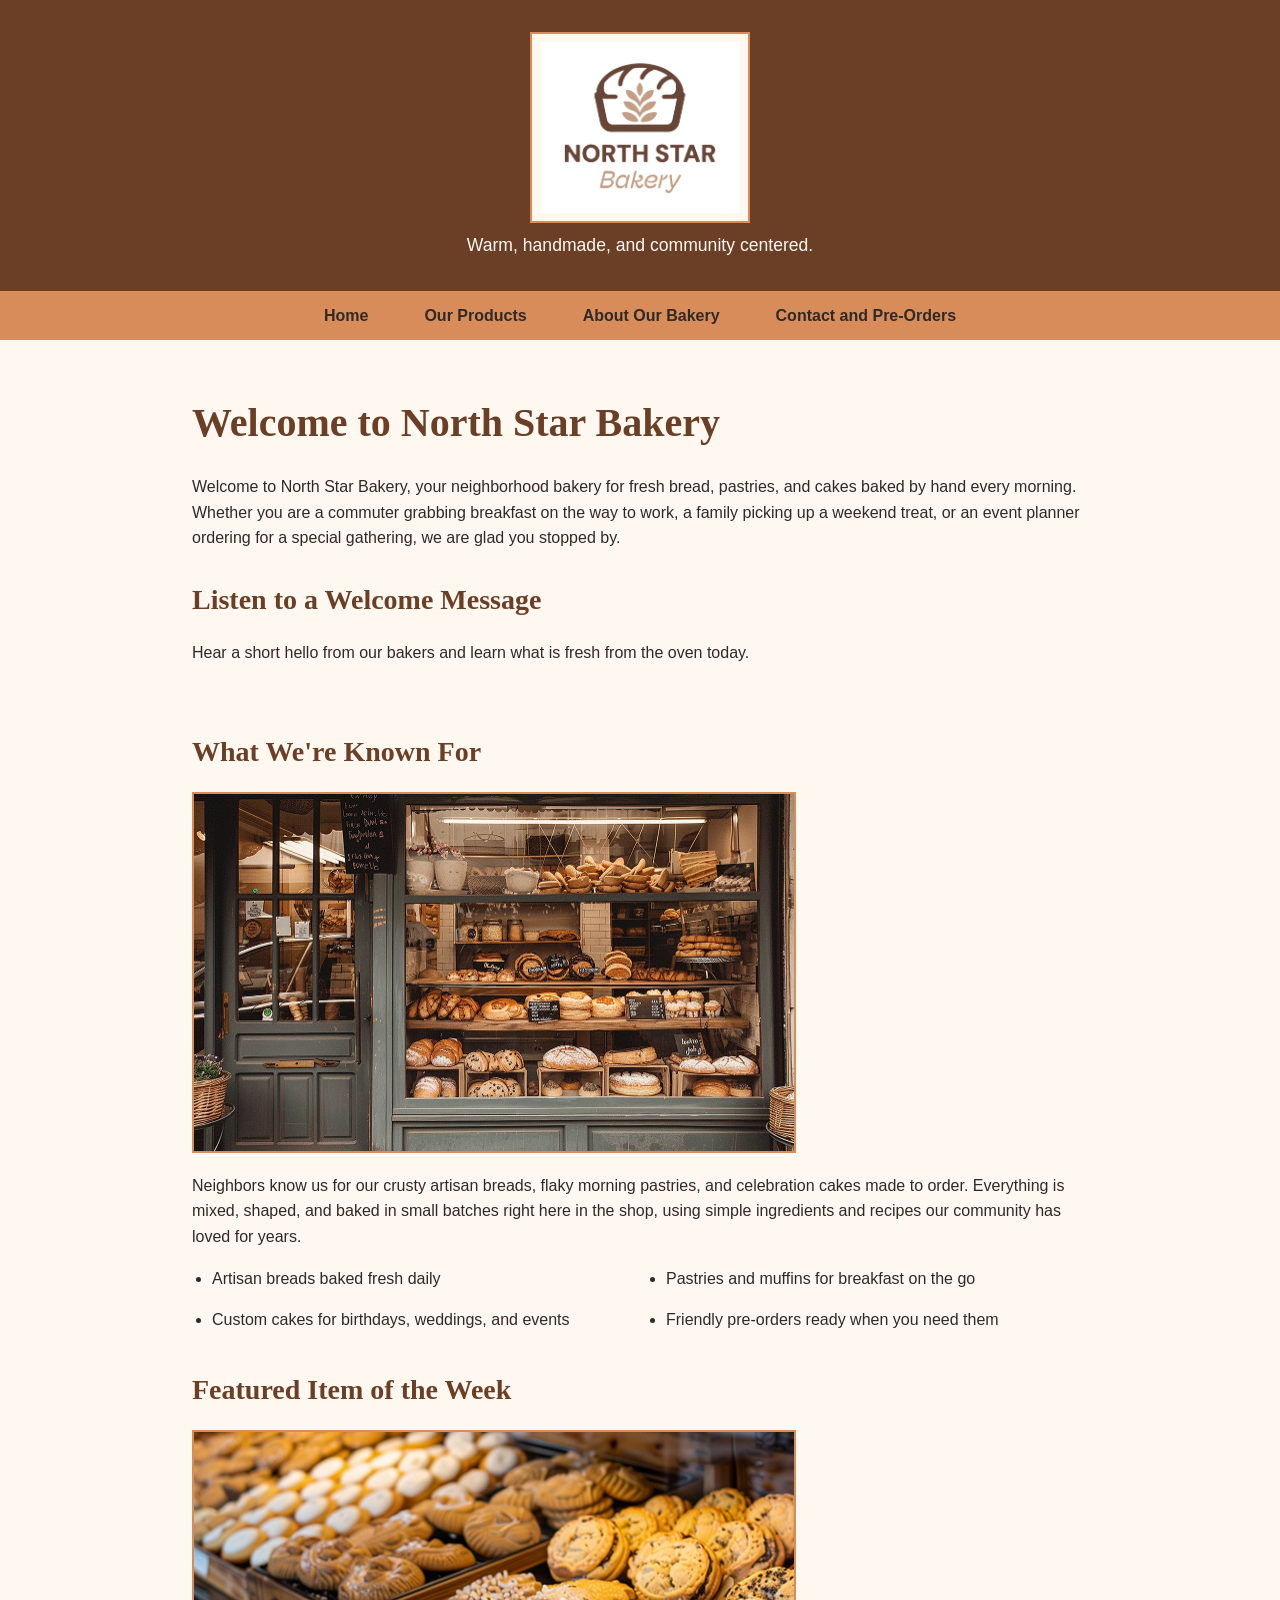
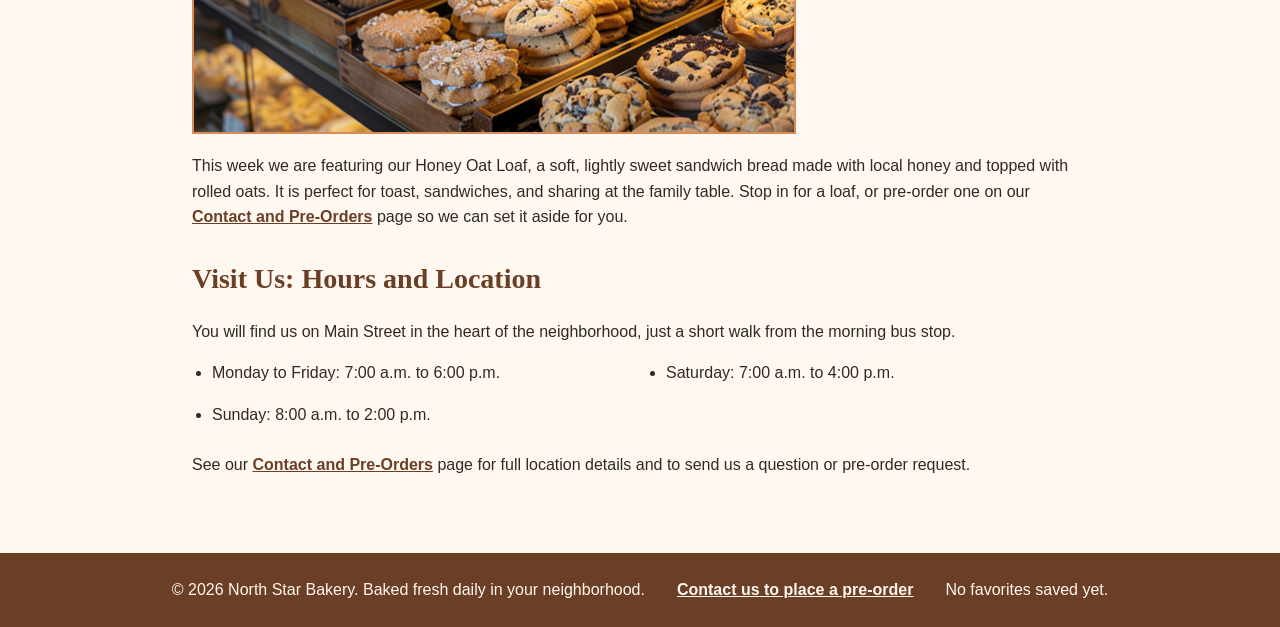
<file: index.html>
<!DOCTYPE html>
<html lang="en">
<head>
  <meta charset="UTF-8">
  <meta name="viewport" content="width=device-width, initial-scale=1.0">
  <title>North Star Bakery | Home</title>
  <link rel="stylesheet" href="styles.css">
  <script src="script.js" defer></script>
</head>
<body>
  <header>
    <img src="bakery-logo.png" alt="North Star Bakery logo featuring a gold star above the bakery name" width="200">
    <p>Warm, handmade, and community centered.</p>
  </header>

  <nav aria-label="Main navigation">
    <ul>
      <li><a href="index.html">Home</a></li>
      <li><a href="products.html">Our Products</a></li>
      <li><a href="about.html">About Our Bakery</a></li>
      <li><a href="contact.html">Contact and Pre-Orders</a></li>
    </ul>
  </nav>

  <main>
    <h1>Welcome to North Star Bakery</h1>
    <p>Welcome to North Star Bakery, your neighborhood bakery for fresh bread, pastries, and cakes baked by hand every morning. Whether you are a commuter grabbing breakfast on the way to work, a family picking up a weekend treat, or an event planner ordering for a special gathering, we are glad you stopped by.</p>

    <h2>Listen to a Welcome Message</h2>
    <p>Hear a short hello from our bakers and learn what is fresh from the oven today.</p>
    <audio controls>
      <source src="bakery-welcome.mp3" type="audio/mpeg">
      Your browser does not support the audio element. You can download and listen to our welcome message here:
      <a href="bakery-welcome.mp3">Download the North Star Bakery welcome message (MP3)</a>.
    </audio>

    <h2>What We're Known For</h2>
    <img src="bakery-storefront.jpg" alt="The front of North Star Bakery, with neighbors entering beneath a striped awning and fresh bread displayed in the window" width="600">
    <p>Neighbors know us for our crusty artisan breads, flaky morning pastries, and celebration cakes made to order. Everything is mixed, shaped, and baked in small batches right here in the shop, using simple ingredients and recipes our community has loved for years.</p>
    <ul>
      <li>Artisan breads baked fresh daily</li>
      <li>Pastries and muffins for breakfast on the go</li>
      <li>Custom cakes for birthdays, weddings, and events</li>
      <li>Friendly pre-orders ready when you need them</li>
    </ul>

    <h2>Featured Item of the Week</h2>
    <picture>
      <source media="(min-width: 700px)" srcset="bakery-feature-large.jpg">
      <img src="bakery-feature-small.jpg" alt="This week's featured bake, a golden honey oat loaf topped with rolled oats, sliced on a wooden serving board" width="600">
    </picture>
    <p>This week we are featuring our Honey Oat Loaf, a soft, lightly sweet sandwich bread made with local honey and topped with rolled oats. It is perfect for toast, sandwiches, and sharing at the family table. Stop in for a loaf, or pre-order one on our <a href="contact.html">Contact and Pre-Orders</a> page so we can set it aside for you.</p>

    <h2>Visit Us: Hours and Location</h2>
    <p>You will find us on Main Street in the heart of the neighborhood, just a short walk from the morning bus stop.</p>
    <ul>
      <li>Monday to Friday: 7:00 a.m. to 6:00 p.m.</li>
      <li>Saturday: 7:00 a.m. to 4:00 p.m.</li>
      <li>Sunday: 8:00 a.m. to 2:00 p.m.</li>
    </ul>
    <p>See our <a href="contact.html">Contact and Pre-Orders</a> page for full location details and to send us a question or pre-order request.</p>
  </main>

  <footer>
    <p>&copy; 2026 North Star Bakery. Baked fresh daily in your neighborhood.</p>
    <p><a href="contact.html">Contact us to place a pre-order</a></p>
    <p id="favorites-summary"></p>
  </footer>
</body>
</html>
</file>
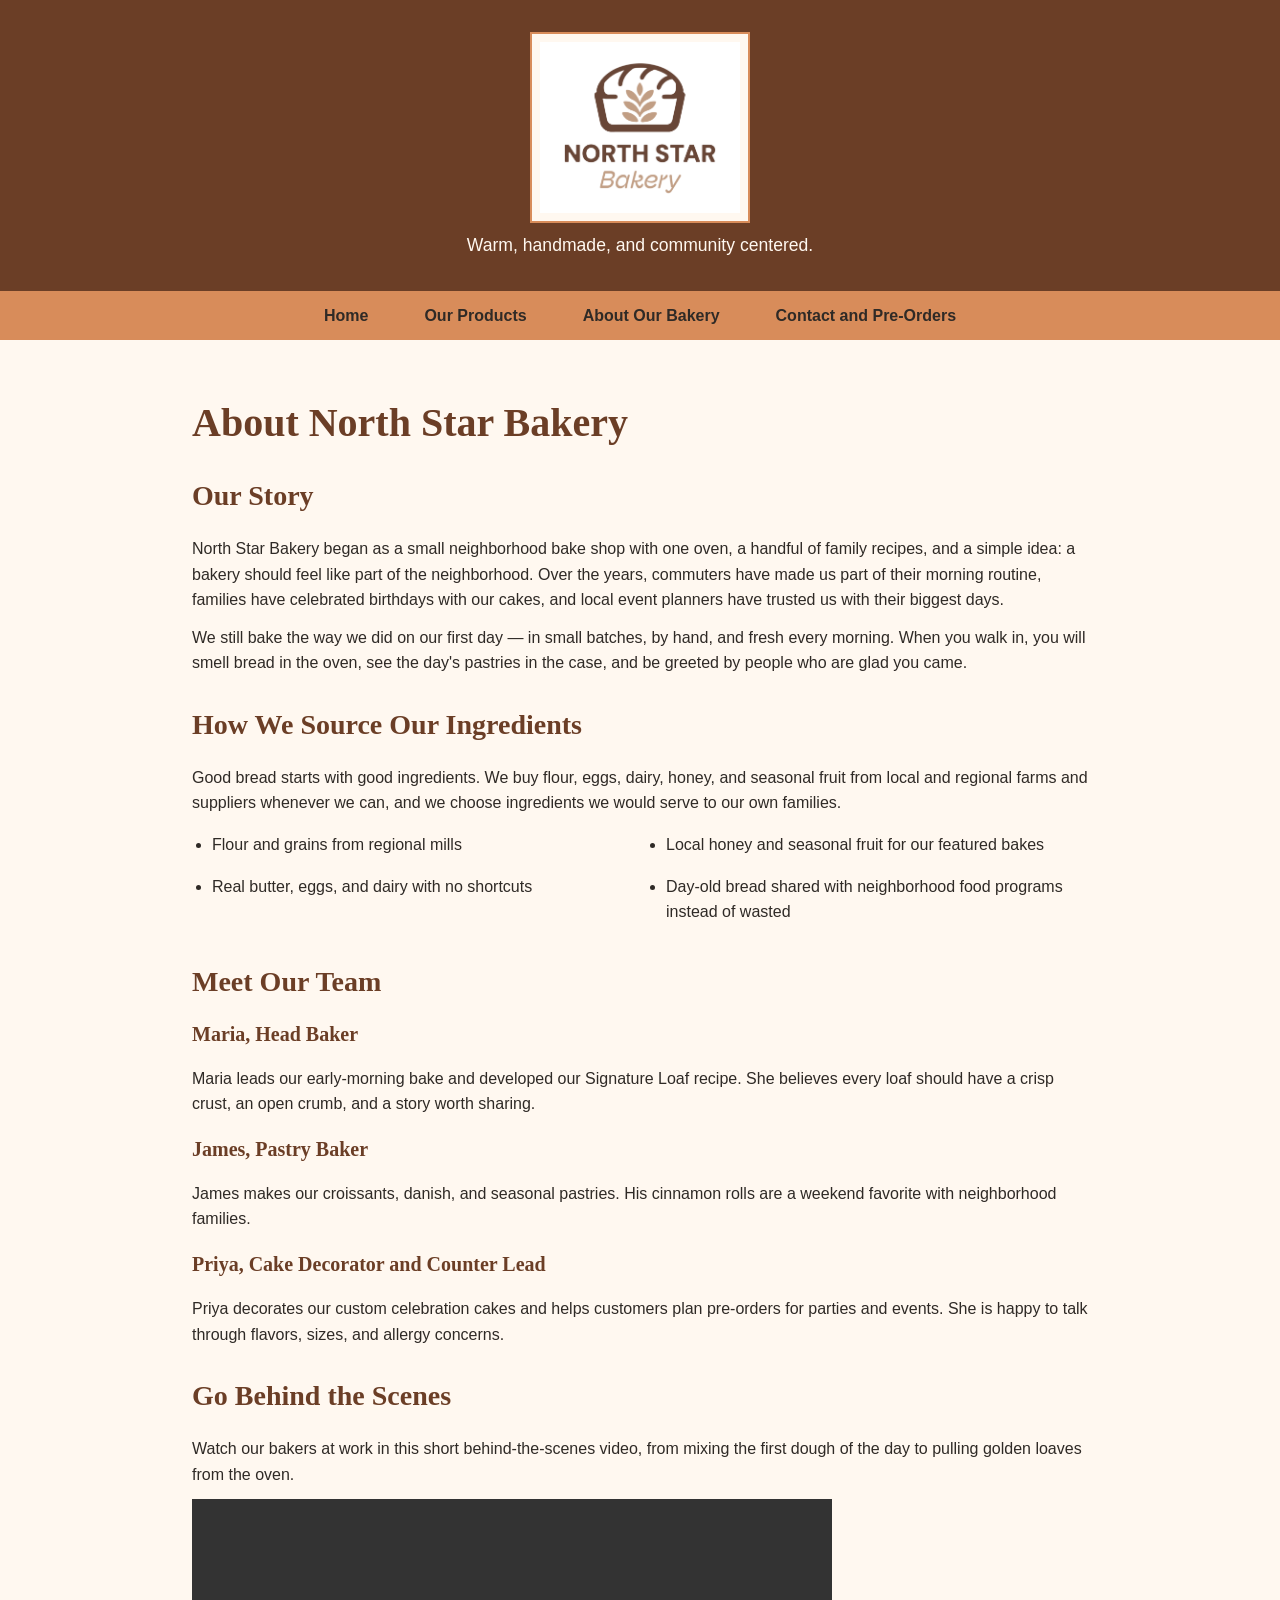
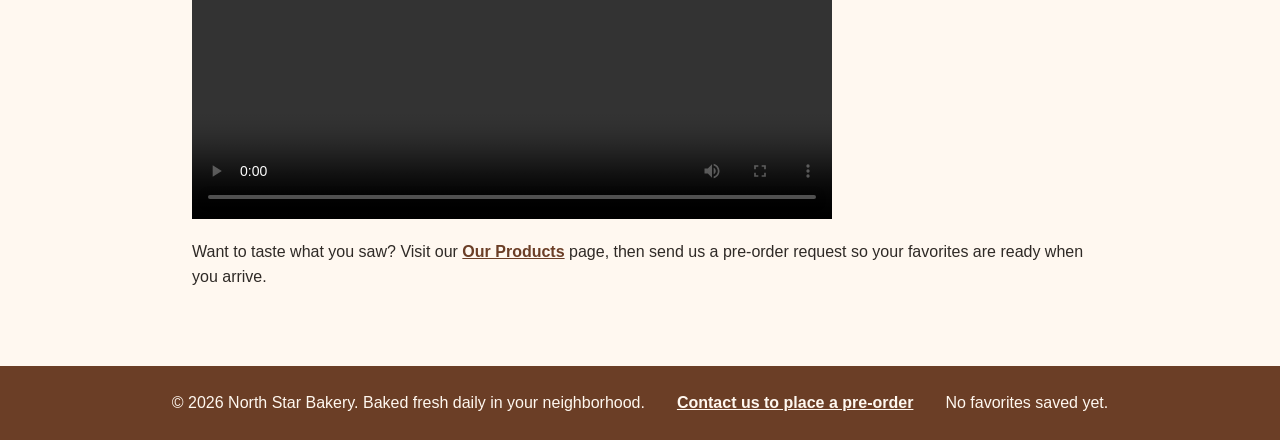
<file: about.html>
<!DOCTYPE html>
<html lang="en">
<head>
  <meta charset="UTF-8">
  <meta name="viewport" content="width=device-width, initial-scale=1.0">
  <title>North Star Bakery | About Our Bakery</title>
  <link rel="stylesheet" href="styles.css">
  <script src="script.js" defer></script>
</head>
<body>
  <header>
    <img src="bakery-logo.png" alt="North Star Bakery logo featuring a gold star above the bakery name" width="200">
    <p>Warm, handmade, and community centered.</p>
  </header>

  <nav aria-label="Main navigation">
    <ul>
      <li><a href="index.html">Home</a></li>
      <li><a href="products.html">Our Products</a></li>
      <li><a href="about.html">About Our Bakery</a></li>
      <li><a href="contact.html">Contact and Pre-Orders</a></li>
    </ul>
  </nav>

  <main>
    <h1>About North Star Bakery</h1>

    <h2>Our Story</h2>
    <p>North Star Bakery began as a small neighborhood bake shop with one oven, a handful of family recipes, and a simple idea: a bakery should feel like part of the neighborhood. Over the years, commuters have made us part of their morning routine, families have celebrated birthdays with our cakes, and local event planners have trusted us with their biggest days.</p>
    <p>We still bake the way we did on our first day — in small batches, by hand, and fresh every morning. When you walk in, you will smell bread in the oven, see the day's pastries in the case, and be greeted by people who are glad you came.</p>

    <h2>How We Source Our Ingredients</h2>
    <p>Good bread starts with good ingredients. We buy flour, eggs, dairy, honey, and seasonal fruit from local and regional farms and suppliers whenever we can, and we choose ingredients we would serve to our own families.</p>
    <ul>
      <li>Flour and grains from regional mills</li>
      <li>Local honey and seasonal fruit for our featured bakes</li>
      <li>Real butter, eggs, and dairy with no shortcuts</li>
      <li>Day-old bread shared with neighborhood food programs instead of wasted</li>
    </ul>

    <h2>Meet Our Team</h2>
    <h3>Maria, Head Baker</h3>
    <p>Maria leads our early-morning bake and developed our Signature Loaf recipe. She believes every loaf should have a crisp crust, an open crumb, and a story worth sharing.</p>
    <h3>James, Pastry Baker</h3>
    <p>James makes our croissants, danish, and seasonal pastries. His cinnamon rolls are a weekend favorite with neighborhood families.</p>
    <h3>Priya, Cake Decorator and Counter Lead</h3>
    <p>Priya decorates our custom celebration cakes and helps customers plan pre-orders for parties and events. She is happy to talk through flavors, sizes, and allergy concerns.</p>

    <h2>Go Behind the Scenes</h2>
    <p>Watch our bakers at work in this short behind-the-scenes video, from mixing the first dough of the day to pulling golden loaves from the oven.</p>
    <video controls width="640">
      <source src="bakery-behind-scenes.mp4" type="video/mp4">
      Your browser does not support the video element. You can download and watch our behind-the-scenes video here:
      <a href="bakery-behind-scenes.mp4">Download the North Star Bakery behind-the-scenes video (MP4)</a>.
      In the video, our bakers mix dough by hand, shape loaves, and pull fresh bread from the oven.
    </video>
    <p>Want to taste what you saw? Visit our <a href="products.html">Our Products</a> page, then send us a pre-order request so your favorites are ready when you arrive.</p>
  </main>

  <footer>
    <p>&copy; 2026 North Star Bakery. Baked fresh daily in your neighborhood.</p>
    <p><a href="contact.html">Contact us to place a pre-order</a></p>
    <p id="favorites-summary"></p>
  </footer>
</body>
</html>
</file>
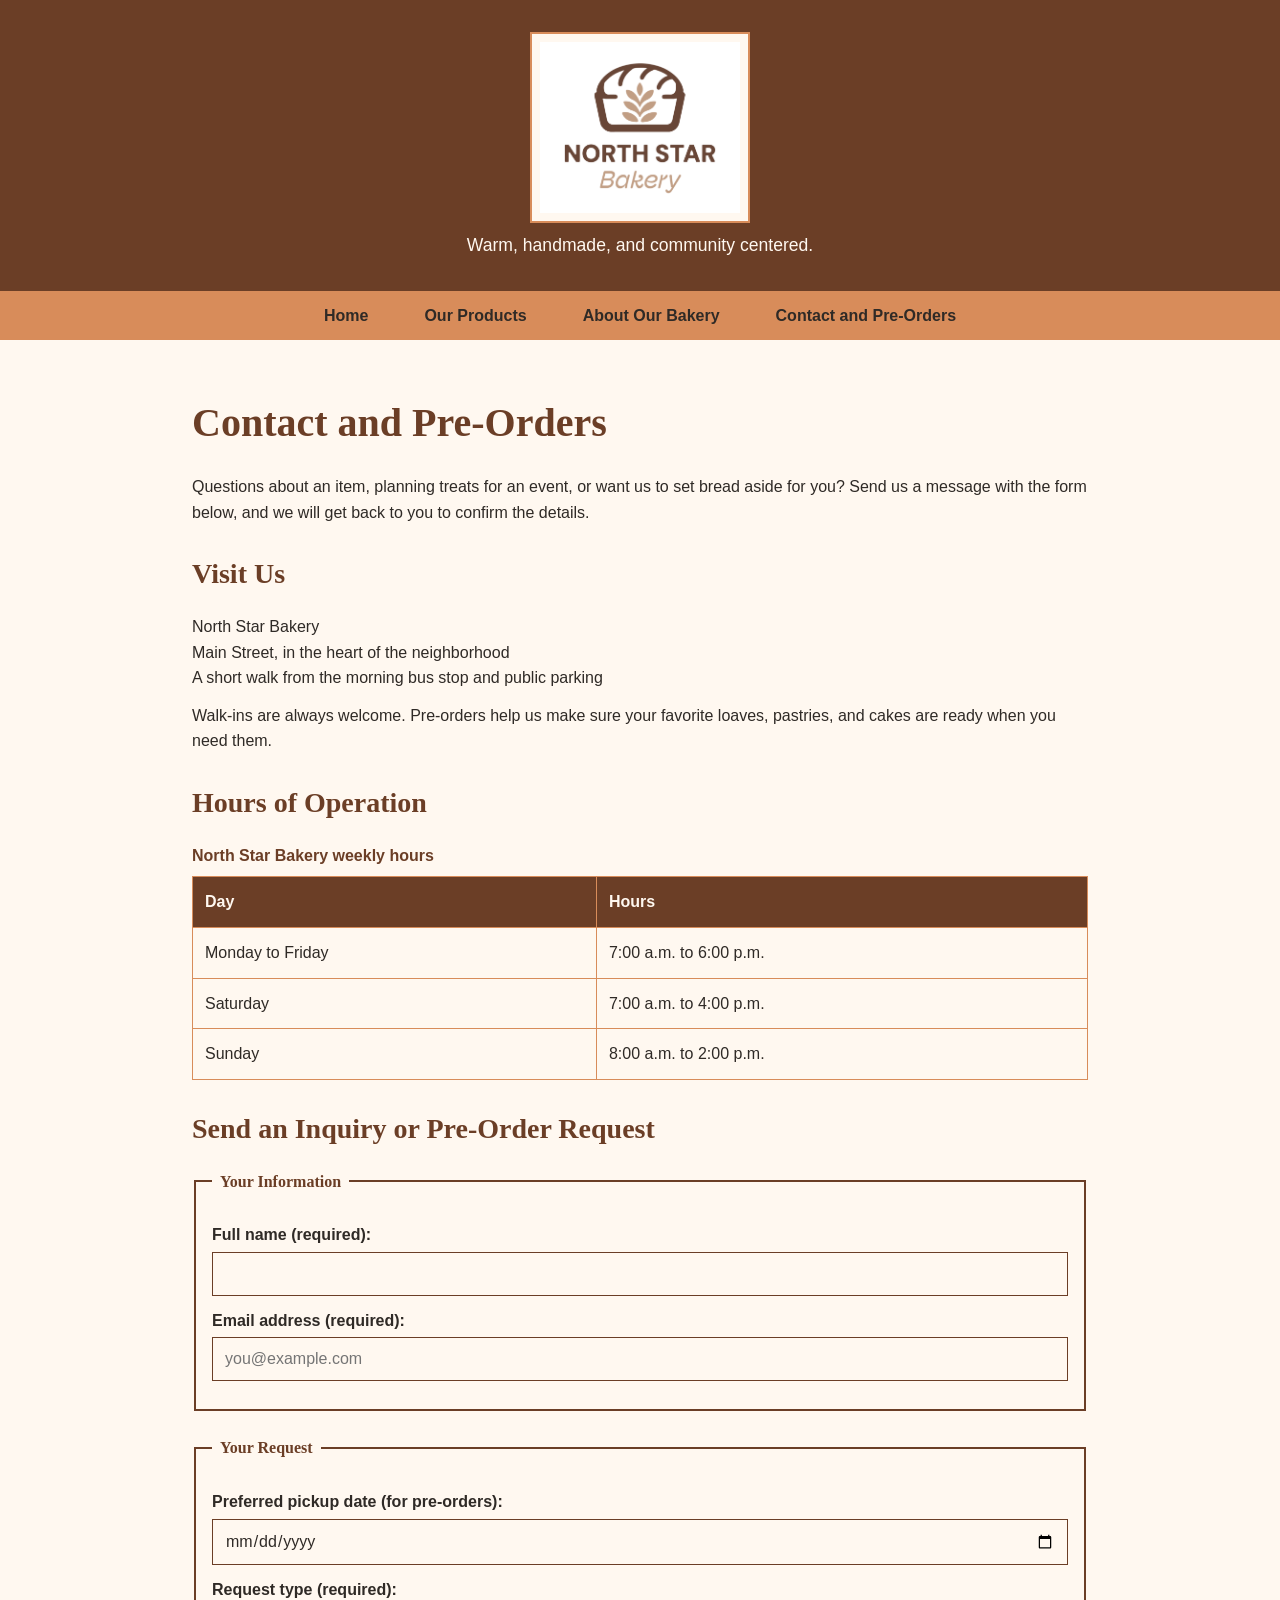
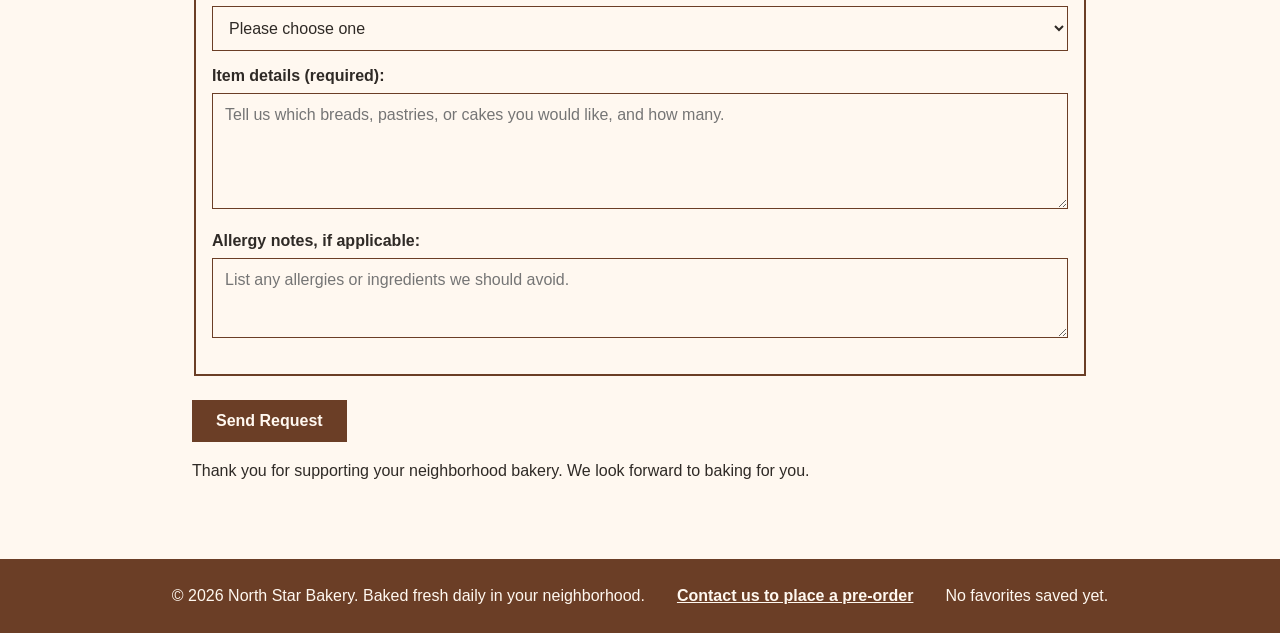
<file: contact.html>
<!DOCTYPE html>
<html lang="en">
<head>
  <meta charset="UTF-8">
  <meta name="viewport" content="width=device-width, initial-scale=1.0">
  <title>North Star Bakery | Contact and Pre-Orders</title>
  <link rel="stylesheet" href="styles.css">
  <script src="script.js" defer></script>
</head>
<body>
  <header>
    <img src="bakery-logo.png" alt="North Star Bakery logo featuring a gold star above the bakery name" width="200">
    <p>Warm, handmade, and community centered.</p>
  </header>

  <nav aria-label="Main navigation">
    <ul>
      <li><a href="index.html">Home</a></li>
      <li><a href="products.html">Our Products</a></li>
      <li><a href="about.html">About Our Bakery</a></li>
      <li><a href="contact.html">Contact and Pre-Orders</a></li>
    </ul>
  </nav>

  <main>
    <h1>Contact and Pre-Orders</h1>
    <p>Questions about an item, planning treats for an event, or want us to set bread aside for you? Send us a message with the form below, and we will get back to you to confirm the details.</p>

    <h2>Visit Us</h2>
    <p>North Star Bakery<br>
    Main Street, in the heart of the neighborhood<br>
    A short walk from the morning bus stop and public parking</p>
    <p>Walk-ins are always welcome. Pre-orders help us make sure your favorite loaves, pastries, and cakes are ready when you need them.</p>

    <h2>Hours of Operation</h2>
    <table>
      <caption>North Star Bakery weekly hours</caption>
      <thead>
        <tr>
          <th scope="col">Day</th>
          <th scope="col">Hours</th>
        </tr>
      </thead>
      <tbody>
        <tr>
          <td>Monday to Friday</td>
          <td>7:00 a.m. to 6:00 p.m.</td>
        </tr>
        <tr>
          <td>Saturday</td>
          <td>7:00 a.m. to 4:00 p.m.</td>
        </tr>
        <tr>
          <td>Sunday</td>
          <td>8:00 a.m. to 2:00 p.m.</td>
        </tr>
      </tbody>
    </table>

    <h2>Send an Inquiry or Pre-Order Request</h2>
    <form action="#" method="post" novalidate>
      <fieldset>
        <legend>Your Information</legend>
        <p>
          <label for="full-name">Full name (required):</label><br>
          <input type="text" id="full-name" name="full-name" autocomplete="name" required>
          <br><span class="error-message" id="full-name-error" role="alert"></span>
        </p>
        <p>
          <label for="email">Email address (required):</label><br>
          <input type="email" id="email" name="email" autocomplete="email" placeholder="you@example.com" required>
          <br><span class="error-message" id="email-error" role="alert"></span>
        </p>
      </fieldset>

      <fieldset>
        <legend>Your Request</legend>
        <p>
          <label for="pickup-date">Preferred pickup date (for pre-orders):</label><br>
          <input type="date" id="pickup-date" name="pickup-date">
          <br><span class="error-message" id="pickup-date-error" role="alert"></span>
        </p>
        <p>
          <label for="request-type">Request type (required):</label><br>
          <select id="request-type" name="request-type" required>
            <option value="">Please choose one</option>
            <option value="pre-order">Pre-order</option>
            <option value="general-question">General question</option>
            <option value="event-inquiry">Event or catering inquiry</option>
          </select>
          <br><span class="error-message" id="request-type-error" role="alert"></span>
        </p>
        <p>
          <label for="item-details">Item details (required):</label><br>
          <textarea id="item-details" name="item-details" rows="5" cols="40" placeholder="Tell us which breads, pastries, or cakes you would like, and how many." required></textarea>
          <br><span class="error-message" id="item-details-error" role="alert"></span>
        </p>
        <p>
          <label for="allergy-notes">Allergy notes, if applicable:</label><br>
          <textarea id="allergy-notes" name="allergy-notes" rows="3" cols="40" placeholder="List any allergies or ingredients we should avoid."></textarea>
        </p>
      </fieldset>

      <p>
        <button type="submit">Send Request</button>
      </p>
      <p id="form-success" class="success-message" role="status" hidden></p>
    </form>
    <p>Thank you for supporting your neighborhood bakery. We look forward to baking for you.</p>
  </main>

  <footer>
    <p>&copy; 2026 North Star Bakery. Baked fresh daily in your neighborhood.</p>
    <p><a href="contact.html">Contact us to place a pre-order</a></p>
    <p id="favorites-summary"></p>
  </footer>
</body>
</html>
</file>
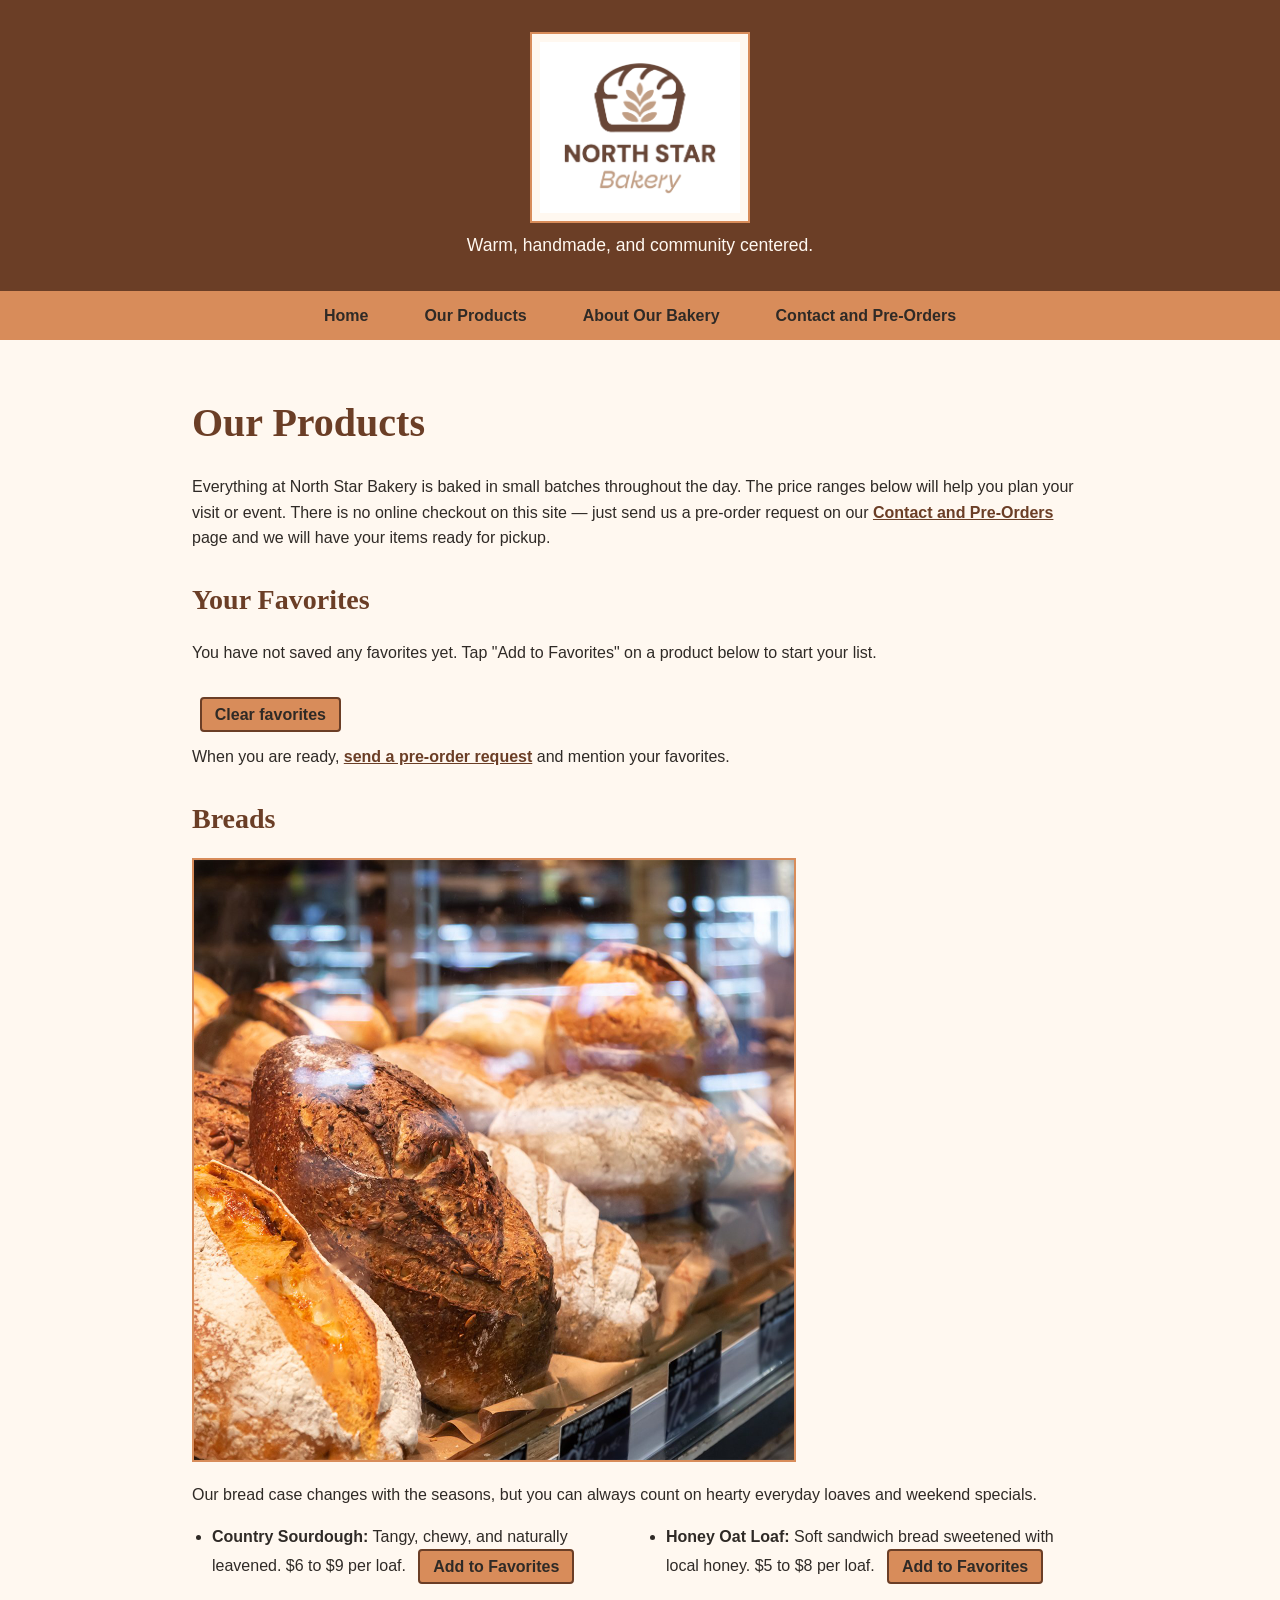
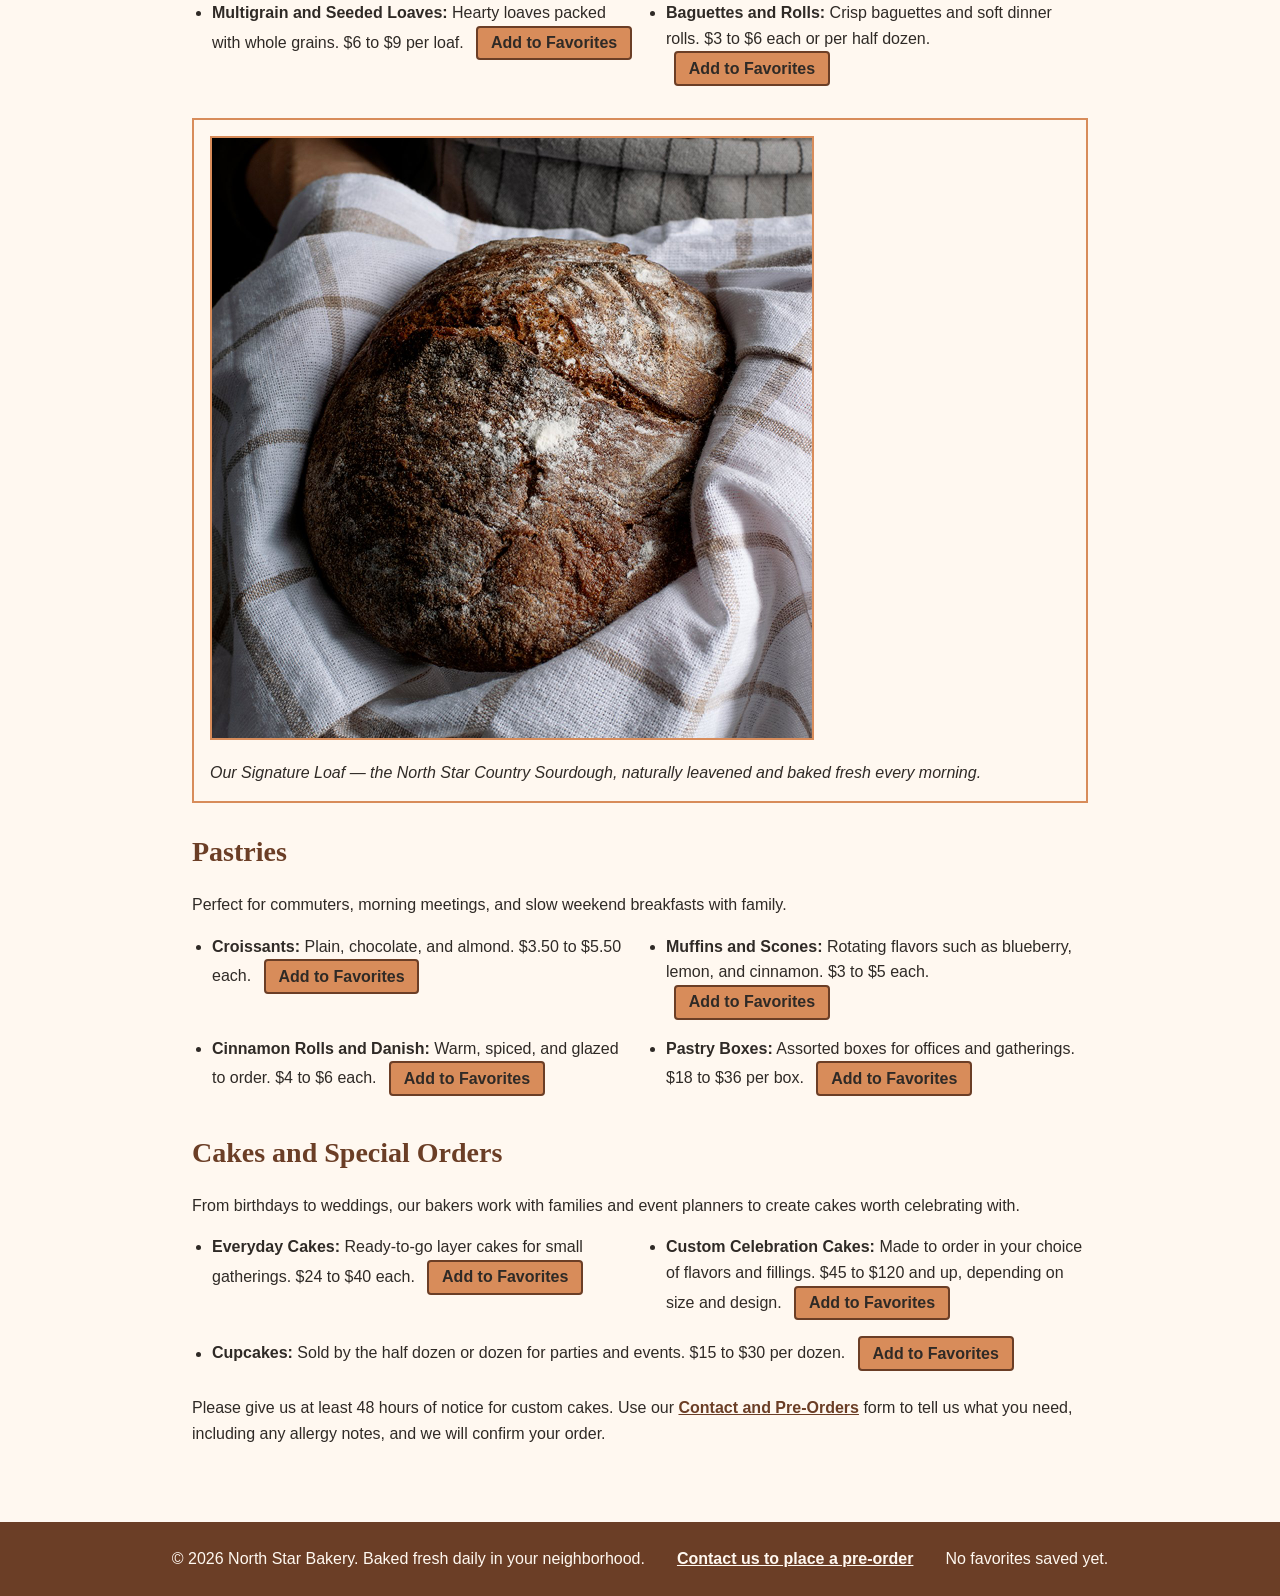
<file: products.html>
<!DOCTYPE html>
<html lang="en">
<head>
  <meta charset="UTF-8">
  <meta name="viewport" content="width=device-width, initial-scale=1.0">
  <title>North Star Bakery | Our Products</title>
  <link rel="stylesheet" href="styles.css">
  <script src="script.js" defer></script>
</head>
<body>
  <header>
    <img src="bakery-logo.png" alt="North Star Bakery logo featuring a gold star above the bakery name" width="200">
    <p>Warm, handmade, and community centered.</p>
  </header>

  <nav aria-label="Main navigation">
    <ul>
      <li><a href="index.html">Home</a></li>
      <li><a href="products.html">Our Products</a></li>
      <li><a href="about.html">About Our Bakery</a></li>
      <li><a href="contact.html">Contact and Pre-Orders</a></li>
    </ul>
  </nav>

  <main>
    <h1>Our Products</h1>
    <p>Everything at North Star Bakery is baked in small batches throughout the day. The price ranges below will help you plan your visit or event. There is no online checkout on this site — just send us a pre-order request on our <a href="contact.html">Contact and Pre-Orders</a> page and we will have your items ready for pickup.</p>

    <section aria-labelledby="favorites-heading">
      <h2 id="favorites-heading">Your Favorites</h2>
      <p id="favorites-count">You have not saved any favorites yet.</p>
      <ul id="favorites-list"></ul>
      <p><button type="button" id="clear-favorites">Clear favorites</button></p>
      <p>When you are ready, <a href="contact.html">send a pre-order request</a> and mention your favorites.</p>
    </section>

    <h2>Breads</h2>
    <img src="bakery-bread.jpg" alt="Freshly baked artisan bread loaves with crisp, golden crusts cooling on a bakery rack" width="600">
    <p>Our bread case changes with the seasons, but you can always count on hearty everyday loaves and weekend specials.</p>
    <ul>
      <li><strong>Country Sourdough:</strong> Tangy, chewy, and naturally leavened. $6 to $9 per loaf. <button type="button" class="favorite-button" data-product="country-sourdough" aria-pressed="false">Add to Favorites</button></li>
      <li><strong>Honey Oat Loaf:</strong> Soft sandwich bread sweetened with local honey. $5 to $8 per loaf. <button type="button" class="favorite-button" data-product="honey-oat-loaf" aria-pressed="false">Add to Favorites</button></li>
      <li><strong>Multigrain and Seeded Loaves:</strong> Hearty loaves packed with whole grains. $6 to $9 per loaf. <button type="button" class="favorite-button" data-product="multigrain-seeded" aria-pressed="false">Add to Favorites</button></li>
      <li><strong>Baguettes and Rolls:</strong> Crisp baguettes and soft dinner rolls. $3 to $6 each or per half dozen. <button type="button" class="favorite-button" data-product="baguettes-rolls" aria-pressed="false">Add to Favorites</button></li>
    </ul>

    <figure>
      <img src="bakery-signature-loaf.jpg" alt="North Star Bakery's signature sourdough loaf with a deeply scored, caramelized crust on a wooden board" width="600">
      <figcaption>Our Signature Loaf — the North Star Country Sourdough, naturally leavened and baked fresh every morning.</figcaption>
    </figure>

    <h2>Pastries</h2>
    <p>Perfect for commuters, morning meetings, and slow weekend breakfasts with family.</p>
    <ul>
      <li><strong>Croissants:</strong> Plain, chocolate, and almond. $3.50 to $5.50 each. <button type="button" class="favorite-button" data-product="croissants" aria-pressed="false">Add to Favorites</button></li>
      <li><strong>Muffins and Scones:</strong> Rotating flavors such as blueberry, lemon, and cinnamon. $3 to $5 each. <button type="button" class="favorite-button" data-product="muffins-scones" aria-pressed="false">Add to Favorites</button></li>
      <li><strong>Cinnamon Rolls and Danish:</strong> Warm, spiced, and glazed to order. $4 to $6 each. <button type="button" class="favorite-button" data-product="cinnamon-rolls-danish" aria-pressed="false">Add to Favorites</button></li>
      <li><strong>Pastry Boxes:</strong> Assorted boxes for offices and gatherings. $18 to $36 per box. <button type="button" class="favorite-button" data-product="pastry-boxes" aria-pressed="false">Add to Favorites</button></li>
    </ul>

    <h2>Cakes and Special Orders</h2>
    <p>From birthdays to weddings, our bakers work with families and event planners to create cakes worth celebrating with.</p>
    <ul>
      <li><strong>Everyday Cakes:</strong> Ready-to-go layer cakes for small gatherings. $24 to $40 each. <button type="button" class="favorite-button" data-product="everyday-cakes" aria-pressed="false">Add to Favorites</button></li>
      <li><strong>Custom Celebration Cakes:</strong> Made to order in your choice of flavors and fillings. $45 to $120 and up, depending on size and design. <button type="button" class="favorite-button" data-product="custom-celebration-cakes" aria-pressed="false">Add to Favorites</button></li>
      <li><strong>Cupcakes:</strong> Sold by the half dozen or dozen for parties and events. $15 to $30 per dozen. <button type="button" class="favorite-button" data-product="cupcakes" aria-pressed="false">Add to Favorites</button></li>
    </ul>
    <p>Please give us at least 48 hours of notice for custom cakes. Use our <a href="contact.html">Contact and Pre-Orders</a> form to tell us what you need, including any allergy notes, and we will confirm your order.</p>
  </main>

  <footer>
    <p>&copy; 2026 North Star Bakery. Baked fresh daily in your neighborhood.</p>
    <p><a href="contact.html">Contact us to place a pre-order</a></p>
    <p id="favorites-summary"></p>
  </footer>
</body>
</html>
</file>
<file: styles.css>
/* North Star Bakery — styles.css
   External stylesheet for Touchstone 3
   Design system: 4 colors, 2 font families, mobile-first, Flexbox.
   Colors: cream #FFF8F0, brown #6B3E26, peach #D88C5A, charcoal #2F2A26
   Fonts: Georgia, serif (headings) and Arial, Helvetica, sans-serif (body)
*/

/* Base — mobile first */
body {
  margin: 0;
  background-color: #FFF8F0;
  color: #2F2A26;
  font-family: Arial, Helvetica, sans-serif;
  font-size: 1rem;
  line-height: 1.6;
}

/* Header — Flexbox, stacked on mobile */
header {
  display: flex;
  flex-direction: column;
  align-items: center;
  gap: 0.5rem;
  background-color: #6B3E26;
  color: #FFF8F0;
  text-align: center;
  padding: 1.5rem 1rem;
}

header img {
  max-width: 200px;
  height: auto;
  background-color: #FFF8F0;
  padding: 0.5rem;
}

header p {
  margin: 0;
  font-size: 1.1rem;
}

/* Navigation — Flexbox, stacked on mobile */
nav {
  background-color: #D88C5A;
}

nav ul {
  display: flex;
  flex-direction: column;
  align-items: center;
  gap: 0.5rem;
  list-style: none;
  margin: 0;
  padding: 0.75rem 1rem;
}

nav a {
  color: #2F2A26;
  font-weight: bold;
  text-decoration: none;
  padding: 0.5rem 0.75rem;
}

nav a:hover,
nav a:focus {
  background-color: #FFF8F0;
  color: #6B3E26;
}

/* Main content */
main {
  max-width: 44rem;
  margin: 0 auto;
  padding: 1rem;
}

h1,
h2,
h3 {
  font-family: Georgia, serif;
  color: #6B3E26;
  line-height: 1.2;
}

h1 {
  font-size: 1.9rem;
}

h2 {
  font-size: 1.5rem;
  margin-top: 2rem;
}

h3 {
  font-size: 1.25rem;
}

a {
  color: #6B3E26;
  font-weight: bold;
}

a:hover,
a:focus {
  color: #2F2A26;
}

p {
  margin: 0.75rem 0;
}

/* Lists — Flexbox on larger screens (see media query) */
main ul {
  padding-left: 1.25rem;
}

main ul li {
  margin-bottom: 0.5rem;
}

/* Images, audio, and video */
img,
picture img,
video,
audio {
  max-width: 100%;
  height: auto;
}

img {
  border: 2px solid #D88C5A;
}

figure {
  margin: 1.5rem 0;
  padding: 1rem;
  border: 2px solid #D88C5A;
  background-color: #FFF8F0;
}

figcaption {
  margin-top: 0.75rem;
  color: #2F2A26;
  font-style: italic;
}

/* Table — hours on contact.html */
table {
  width: 100%;
  border-collapse: collapse;
  margin: 1rem 0;
}

caption {
  font-weight: bold;
  color: #6B3E26;
  text-align: left;
  margin-bottom: 0.5rem;
}

th,
td {
  padding: 0.75rem;
  text-align: left;
  border: 1px solid #D88C5A;
}

th {
  background-color: #6B3E26;
  color: #FFF8F0;
}

/* Form */
form {
  margin: 1rem 0;
}

fieldset {
  border: 2px solid #6B3E26;
  padding: 1rem;
  margin-bottom: 1.5rem;
}

legend {
  font-family: Georgia, serif;
  font-weight: bold;
  color: #6B3E26;
  padding: 0 0.5rem;
}

label {
  font-weight: bold;
  color: #2F2A26;
}

input,
select,
textarea {
  width: 100%;
  box-sizing: border-box;
  padding: 0.75rem;
  margin-top: 0.25rem;
  border: 1px solid #6B3E26;
  background-color: #FFF8F0;
  color: #2F2A26;
  font-family: Arial, Helvetica, sans-serif;
  font-size: 1rem;
}

button {
  background-color: #6B3E26;
  color: #FFF8F0;
  font-family: Arial, Helvetica, sans-serif;
  font-size: 1rem;
  font-weight: bold;
  padding: 0.75rem 1.5rem;
  border: none;
  cursor: pointer;
}

button:hover,
button:focus {
  background-color: #D88C5A;
  color: #2F2A26;
}

/* Footer — Flexbox, stacked on mobile */
footer {
  display: flex;
  flex-direction: column;
  align-items: center;
  gap: 0.25rem;
  background-color: #6B3E26;
  color: #FFF8F0;
  text-align: center;
  padding: 1.5rem 1rem;
  margin-top: 2rem;
}

footer p {
  margin: 0;
}

footer a {
  color: #FFF8F0;
}

/* Larger screens — one media query, mobile-first */
@media (min-width: 700px) {
  header {
    padding: 2rem 1rem;
  }

  nav ul {
    flex-direction: row;
    justify-content: center;
    gap: 2rem;
  }

  main {
    max-width: 56rem;
    padding: 2rem;
  }

  h1 {
    font-size: 2.5rem;
  }

  h2 {
    font-size: 1.75rem;
  }

  /* Product, feature, and staff lists become two columns */
  main ul {
    display: flex;
    flex-wrap: wrap;
    gap: 0.5rem 2rem;
    padding-left: 1.25rem;
  }

  main ul li {
    flex: 1 1 45%;
  }

  footer {
    flex-direction: row;
    justify-content: center;
    gap: 2rem;
  }
}

/* Touchstone 4: favorites and form validation */
.favorite-button,
#clear-favorites {
  background-color: #D88C5A;
  color: #2F2A26;
  border: 2px solid #6B3E26;
  border-radius: 0.25rem;
  font-family: Arial, Helvetica, sans-serif;
  font-size: 1rem;
  padding: 0.4rem 0.8rem;
  margin-left: 0.5rem;
  cursor: pointer;
}

.favorite-button[aria-pressed="true"] {
  background-color: #6B3E26;
  color: #FFF8F0;
}

#favorites-list li {
  margin-bottom: 0.5rem;
}

.error-message {
  color: #6B3E26;
  font-weight: bold;
}

input[aria-invalid="true"],
textarea[aria-invalid="true"],
select[aria-invalid="true"] {
  border: 2px solid #6B3E26;
}

.success-message {
  background-color: #D88C5A;
  color: #2F2A26;
  font-weight: bold;
  padding: 1rem;
}
</file>
